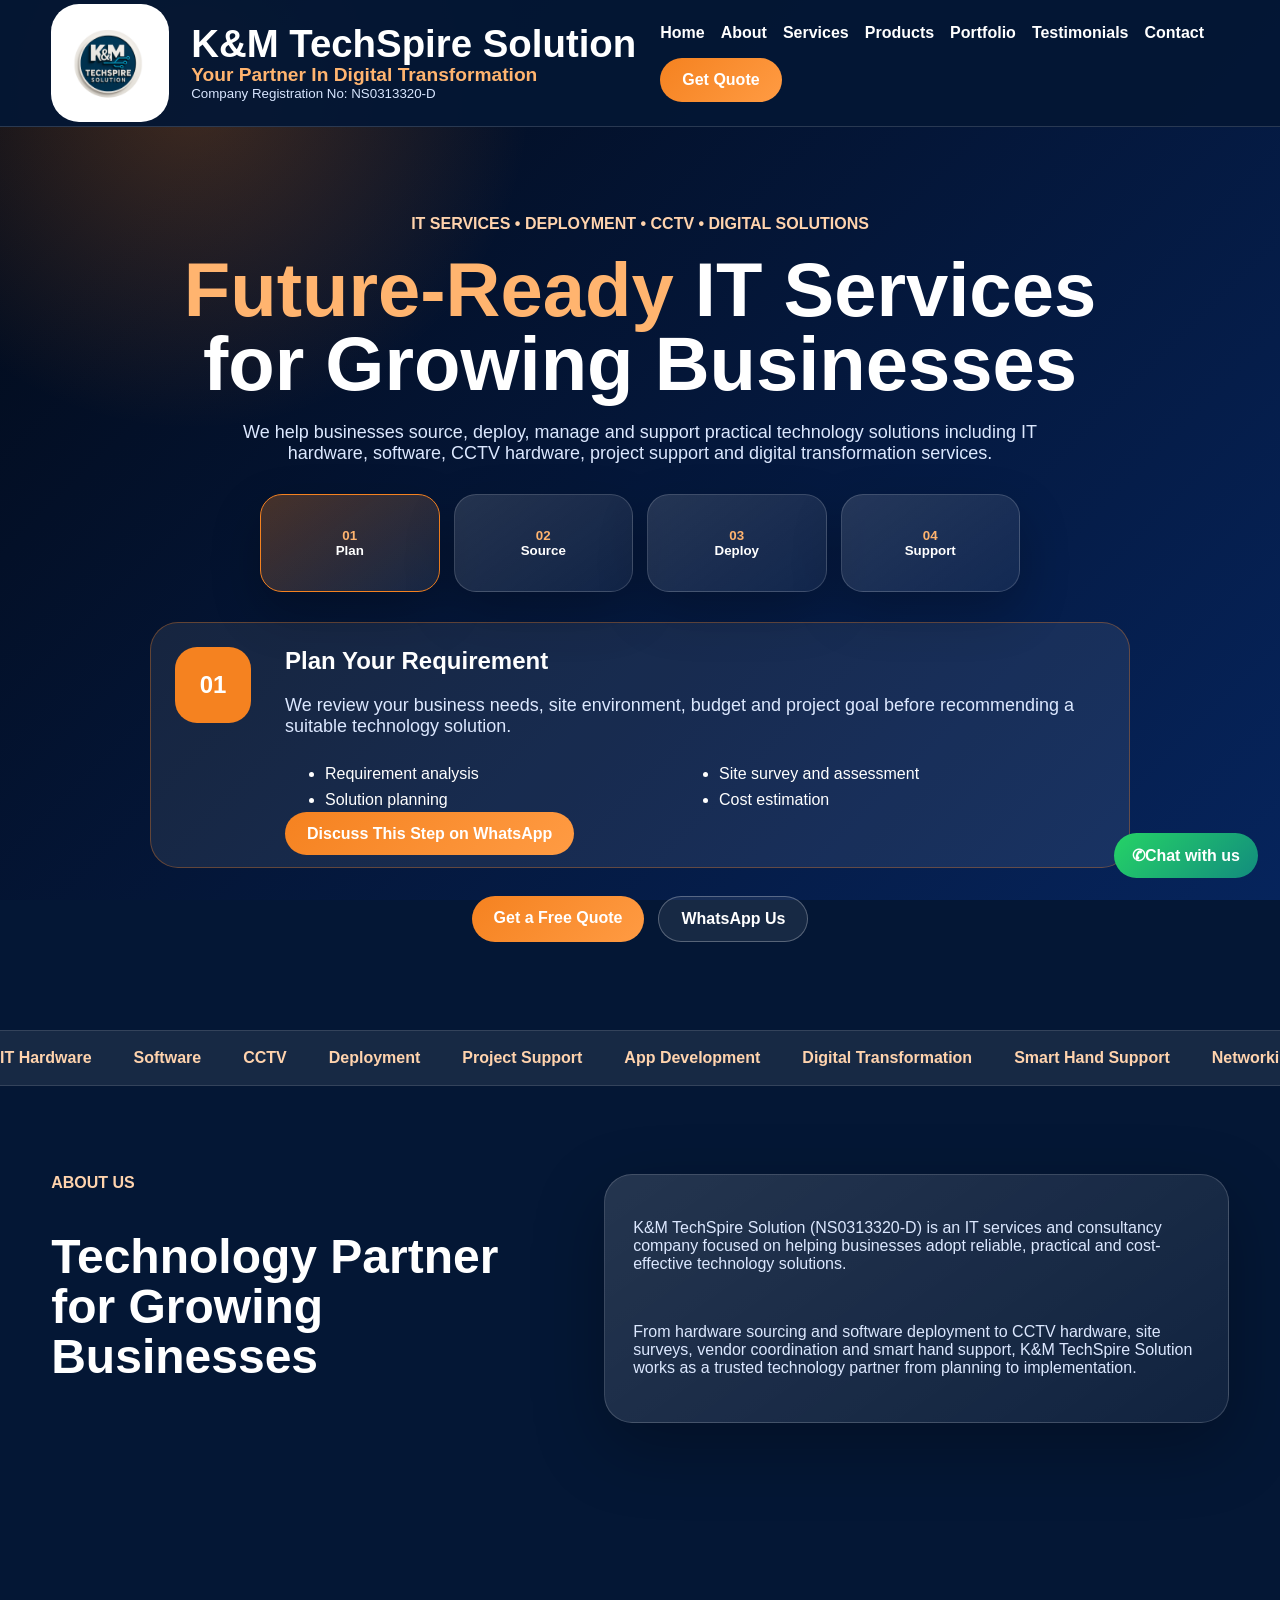
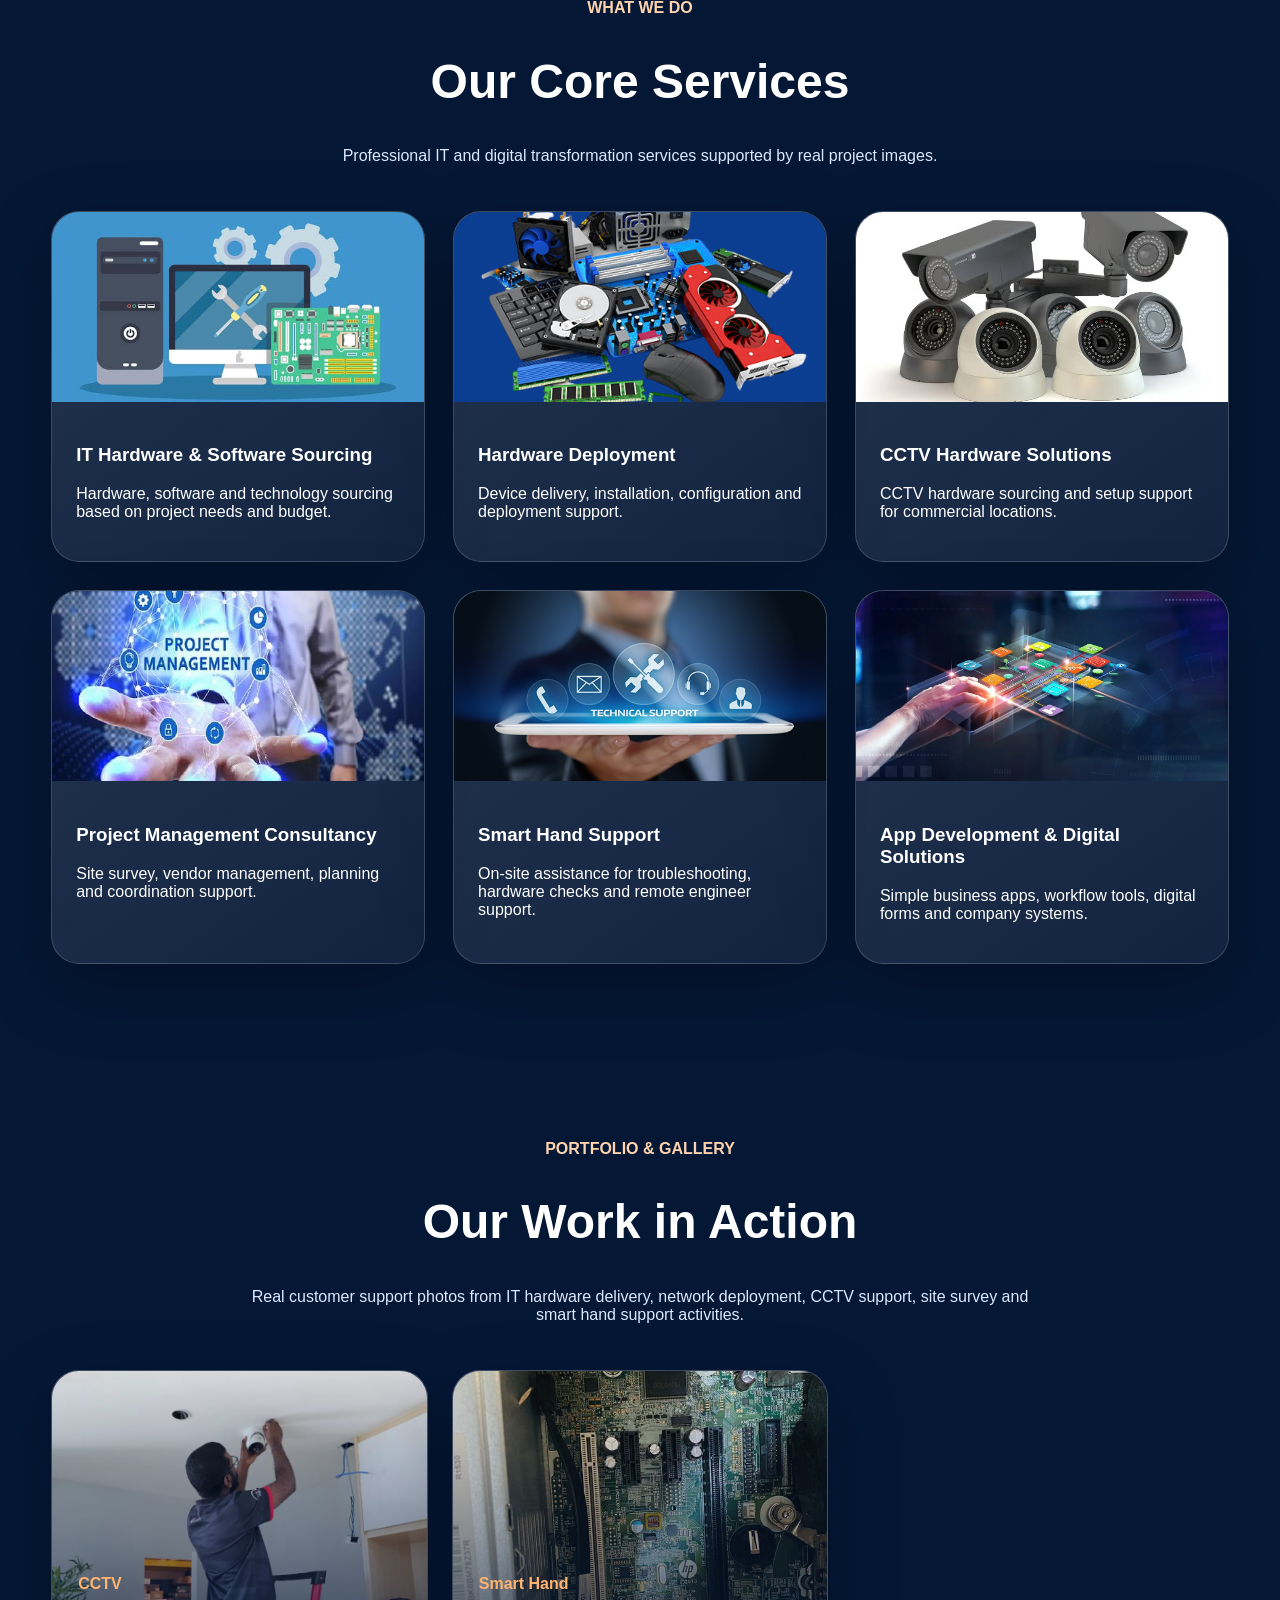
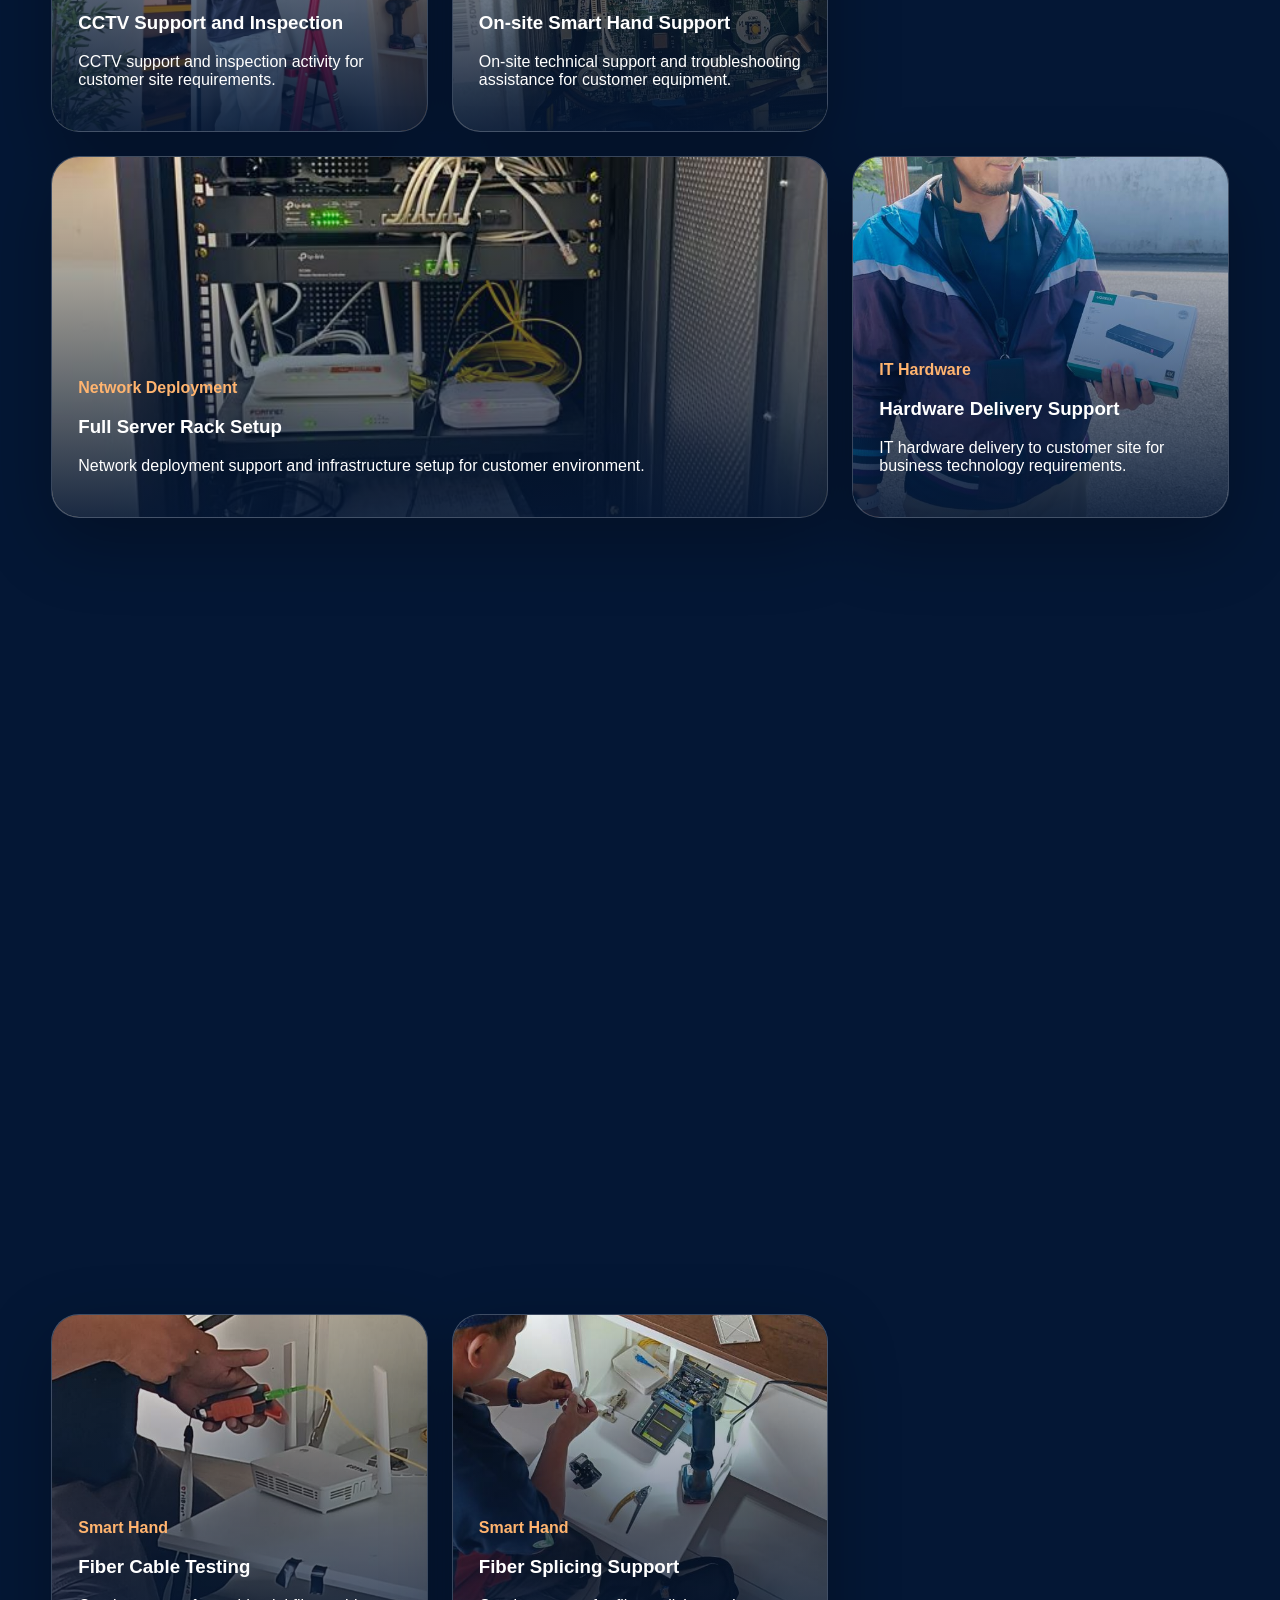
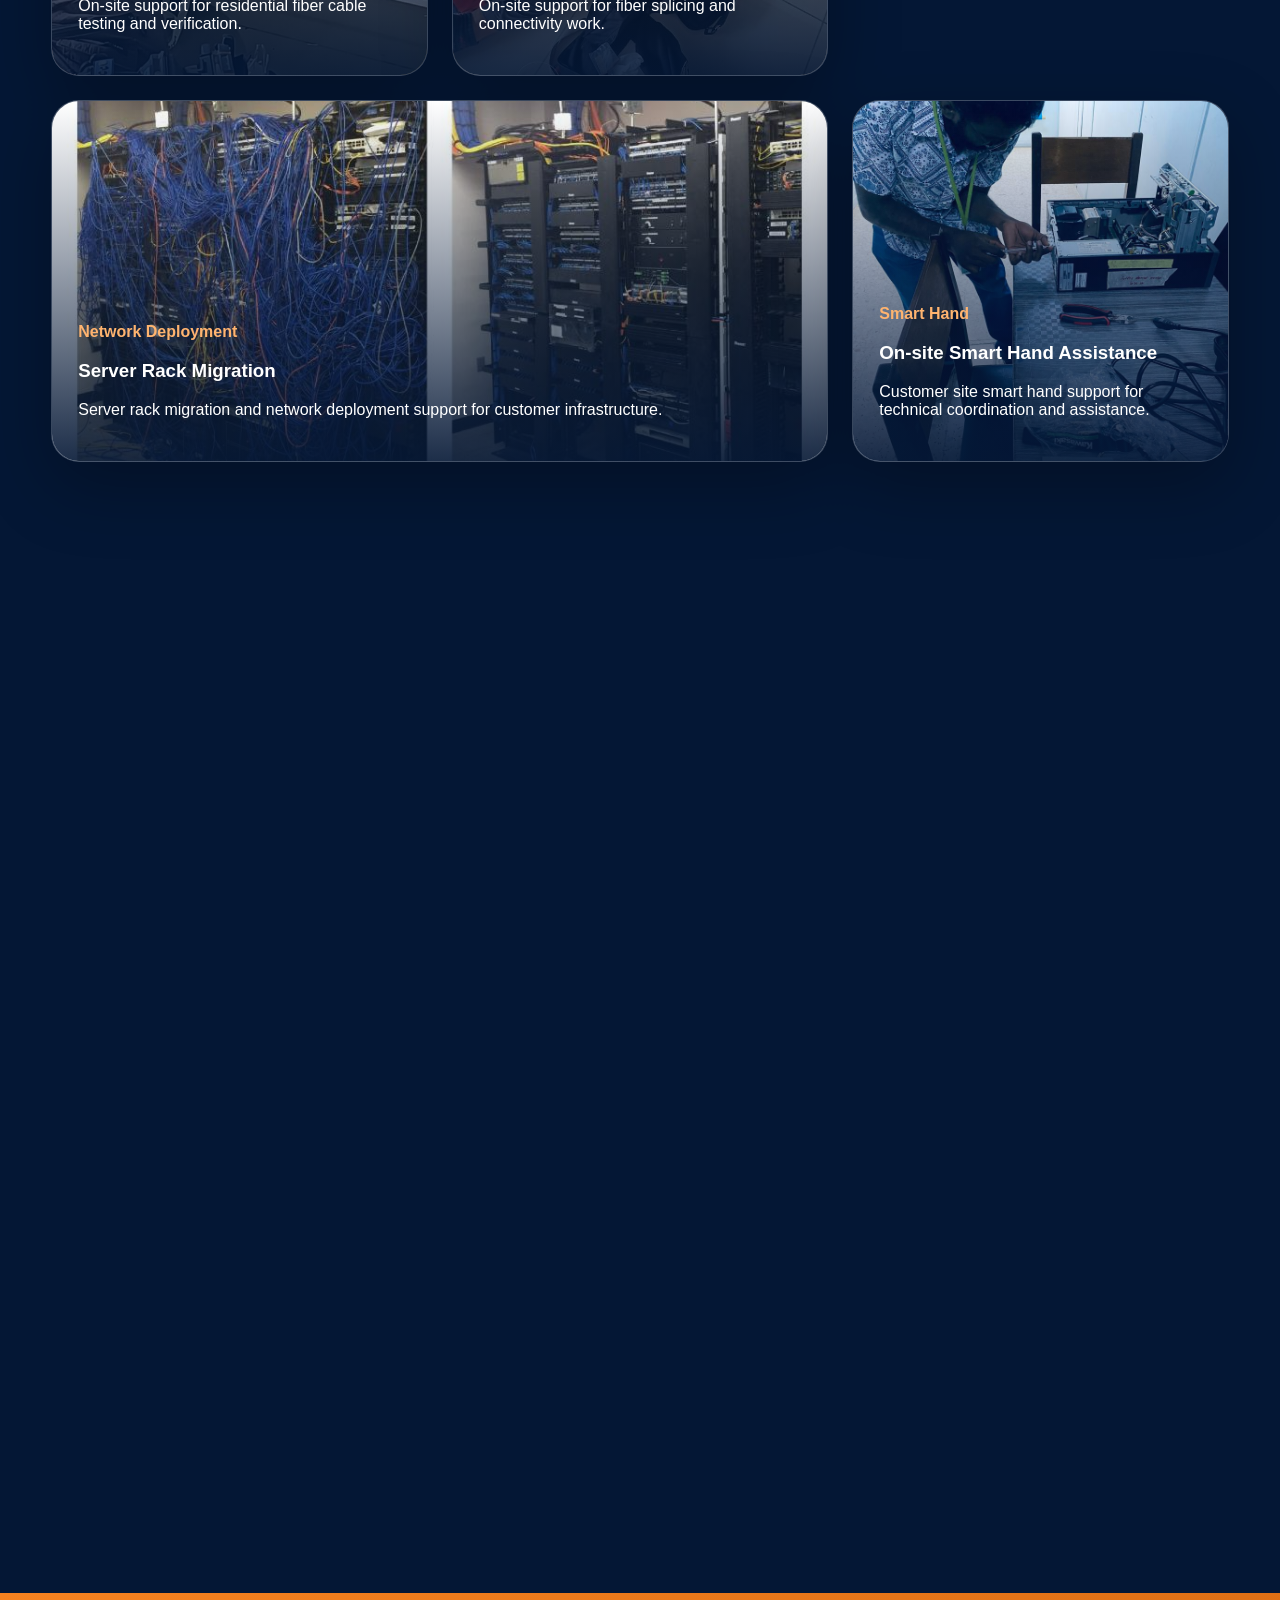
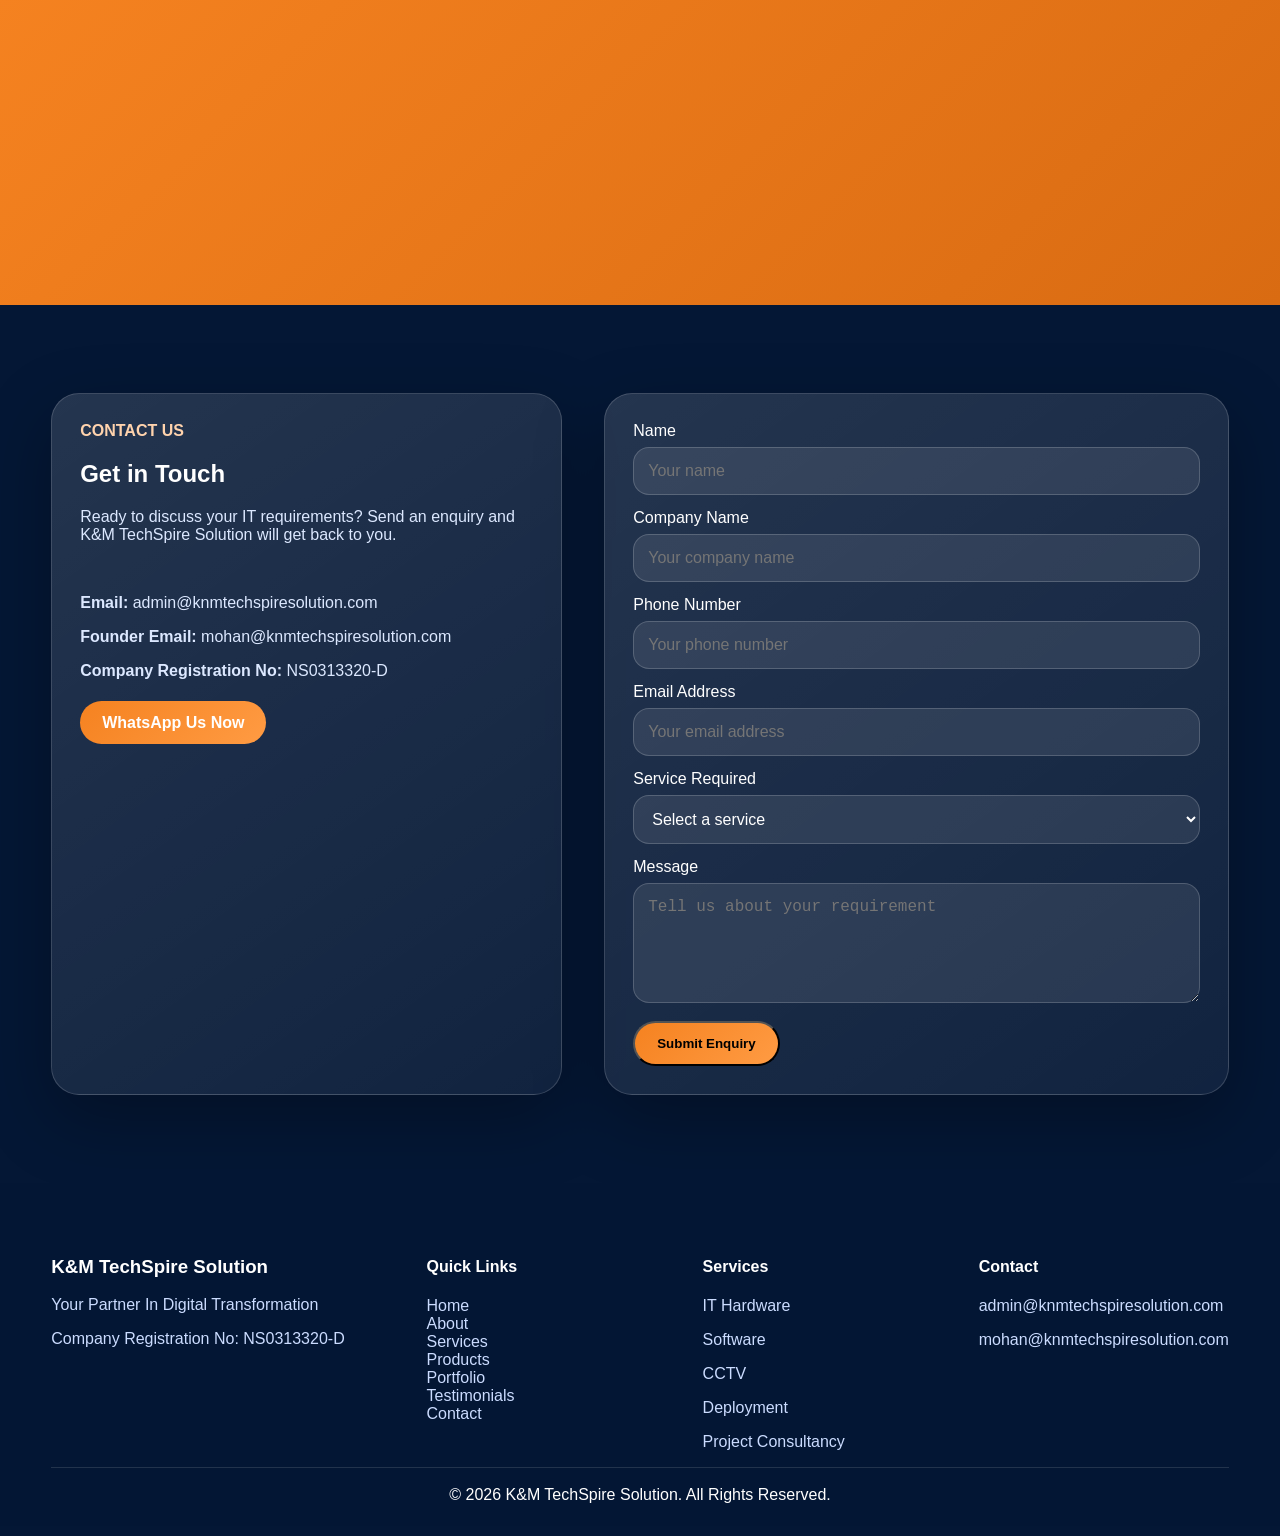
<file: index.html>
<!DOCTYPE html><html lang="en"><head><meta charset="UTF-8"><meta name="viewport" content="width=device-width, initial-scale=1.0"><title>K&M TechSpire Solution | IT Services & Digital Transformation</title><meta name="description" content="K&M TechSpire Solution provides IT services, hardware sourcing, CCTV, deployment, smart hand support and digital transformation services."><meta name="theme-color" content="#041735"><link rel="canonical" href="https://www.knmtechspiresolution.com/"><link rel="stylesheet" href="style.css?v=final-gallery-live"></head><body><div class="site-bg" aria-hidden="true"></div><header class="site-header"><div class="container nav-wrap"><a class="brand" href="index.html#home"><span class="brand-logo"><img src="assets/logo.png" alt="K&M TechSpire Solution Logo" onload="this.classList.add('loaded')" onerror="this.classList.add('missing')"><span class="logo-fallback">K&M</span></span><span class="brand-text"><strong>K&M TechSpire Solution</strong><em>Your Partner In Digital Transformation</em><small>Company Registration No: NS0313320-D</small></span></a><nav class="nav-links"><a href="index.html#home">Home</a><a href="index.html#about">About</a><a href="index.html#services">Services</a><a href="products.html">Products</a><a href="index.html#portfolio">Portfolio</a><a href="index.html#testimonials">Testimonials</a><a href="index.html#contact">Contact</a><a class="nav-btn" href="index.html#contact">Get Quote</a></nav></div></header><main><section id="home" class="hero-simple section-pad"><div class="container hero-simple-inner reveal"><span class="eyebrow">IT Services • Deployment • CCTV • Digital Solutions</span><h1><span>Future-Ready</span> IT Services for Growing Businesses</h1><p>We help businesses source, deploy, manage and support practical technology solutions including IT hardware, software, CCTV hardware, project support and digital transformation services.</p><div class="process-3d"><button class="process-card active" type="button" data-step="plan"><b>01</b><span>Plan</span></button><button class="process-card" type="button" data-step="source"><b>02</b><span>Source</span></button><button class="process-card" type="button" data-step="deploy"><b>03</b><span>Deploy</span></button><button class="process-card" type="button" data-step="support"><b>04</b><span>Support</span></button></div><div class="process-reveal-panel" id="processRevealPanel"><div class="process-reveal-icon" id="processRevealNumber">01</div><div class="process-reveal-copy"><h2 id="processRevealTitle">Plan Your Requirement</h2><p id="processRevealText">We review your business needs, site environment, budget and project goal before recommending a suitable technology solution.</p><ul id="processRevealList"><li>Requirement analysis</li><li>Site survey and assessment</li><li>Solution planning</li><li>Cost estimation</li></ul><a class="btn primary process-whatsapp" id="processWhatsapp" href="https://wa.me/60176232542?text=Hello%20K%26M%20TechSpire%20Solution%2C%20I%20would%20like%20to%20discuss%20the%20Plan%20step.%20Please%20contact%20me." target="_blank" rel="noopener">Discuss This Step on WhatsApp</a></div></div><div class="actions center"><a class="btn primary" href="#contact">Get a Free Quote</a><a class="btn secondary" href="https://wa.me/60176232542?text=Hello%20K%26M%20TechSpire%20Solution%2C%20I%20am%20interested%20in%20your%20IT%20services.%20Please%20contact%20me." target="_blank" rel="noopener">WhatsApp Us</a></div></div></section><section class="ticker"><div class="ticker-track"><span>IT Hardware</span><span>Software</span><span>CCTV</span><span>Deployment</span><span>Project Support</span><span>App Development</span><span>Digital Transformation</span><span>Smart Hand Support</span><span>Networking</span><span>Microsoft 365</span><span>Printers</span><span>AV Solutions</span></div></section><section id="about" class="section-pad"><div class="container split-grid"><div class="section-title reveal"><span class="section-label">About Us</span><h2>Technology Partner for Growing Businesses</h2></div><div class="glass reveal"><p>K&M TechSpire Solution (NS0313320-D) is an IT services and consultancy company focused on helping businesses adopt reliable, practical and cost-effective technology solutions.</p><br><p>From hardware sourcing and software deployment to CCTV hardware, site surveys, vendor coordination and smart hand support, K&M TechSpire Solution works as a trusted technology partner from planning to implementation.</p></div></div></section><section id="services" class="section-pad"><div class="container"><div class="section-heading reveal"><span class="section-label">What We Do</span><h2>Our Core Services</h2><p>Professional IT and digital transformation services supported by real project images.</p></div><div class="service-grid"><article class="service-card reveal"><div class="service-photo"><img src="assets/service-hardware.jpg" alt="IT Hardware & Software Sourcing" onload="this.classList.add('loaded')" onerror="this.classList.add('missing')"></div><div class="service-body"><h3>IT Hardware & Software Sourcing</h3><p>Hardware, software and technology sourcing based on project needs and budget.</p></div></article><article class="service-card reveal"><div class="service-photo"><img src="assets/service-deployment.jpg" alt="Hardware Deployment" onload="this.classList.add('loaded')" onerror="this.classList.add('missing')"></div><div class="service-body"><h3>Hardware Deployment</h3><p>Device delivery, installation, configuration and deployment support.</p></div></article><article class="service-card reveal"><div class="service-photo"><img src="assets/service-cctv.jpg" alt="CCTV Hardware Solutions" onload="this.classList.add('loaded')" onerror="this.classList.add('missing')"></div><div class="service-body"><h3>CCTV Hardware Solutions</h3><p>CCTV hardware sourcing and setup support for commercial locations.</p></div></article><article class="service-card reveal"><div class="service-photo"><img src="assets/service-project.jpg" alt="Project Management Consultancy" onload="this.classList.add('loaded')" onerror="this.classList.add('missing')"></div><div class="service-body"><h3>Project Management Consultancy</h3><p>Site survey, vendor management, planning and coordination support.</p></div></article><article class="service-card reveal"><div class="service-photo"><img src="assets/service-smart-hand.jpg" alt="Smart Hand Support" onload="this.classList.add('loaded')" onerror="this.classList.add('missing')"></div><div class="service-body"><h3>Smart Hand Support</h3><p>On-site assistance for troubleshooting, hardware checks and remote engineer support.</p></div></article><article class="service-card reveal"><div class="service-photo"><img src="assets/service-app.jpg" alt="App Development & Digital Solutions" onload="this.classList.add('loaded')" onerror="this.classList.add('missing')"></div><div class="service-body"><h3>App Development & Digital Solutions</h3><p>Simple business apps, workflow tools, digital forms and company systems.</p></div></article></div></div></section><section id="portfolio" class="section-pad"><div class="container"><div class="section-heading reveal"><span class="section-label">Portfolio & Gallery</span><h2>Our Work in Action</h2><p>Real customer support photos from IT hardware delivery, network deployment, CCTV support, site survey and smart hand support activities.</p></div><div class="real-gallery-grid"><article class="gallery-media-card reveal "><img src="assets/gallery/cctv-installation-01.jpg" alt="CCTV Support and Inspection" loading="lazy"><div><b>CCTV</b><h3>CCTV Support and Inspection</h3><p>CCTV support and inspection activity for customer site requirements.</p></div></article><article class="gallery-media-card reveal "><img src="assets/gallery/desktop-repair-01.jpg" alt="On-site Smart Hand Support" loading="lazy"><div><b>Smart Hand</b><h3>On-site Smart Hand Support</h3><p>On-site technical support and troubleshooting assistance for customer equipment.</p></div></article><article class="gallery-media-card reveal featured-gallery-card"><img src="assets/gallery/full-server-rack-setup-01.jpg" alt="Full Server Rack Setup" loading="lazy"><div><b>Network Deployment</b><h3>Full Server Rack Setup</h3><p>Network deployment support and infrastructure setup for customer environment.</p></div></article><article class="gallery-media-card reveal "><img src="assets/gallery/hardware-delivery-02.jpg" alt="Hardware Delivery Support" loading="lazy"><div><b>IT Hardware</b><h3>Hardware Delivery Support</h3><p>IT hardware delivery to customer site for business technology requirements.</p></div></article><article class="gallery-media-card reveal "><img src="assets/gallery/hardwares-delivery-01.jpg" alt="Customer Site Hardware Delivery" loading="lazy"><div><b>IT Hardware</b><h3>Customer Site Hardware Delivery</h3><p>Hardware sourcing and delivery support for customer project needs.</p></div></article><article class="gallery-media-card reveal "><img src="assets/gallery/new-infrastructure-setup-01.jpg" alt="New Infrastructure Setup" loading="lazy"><div><b>Infrastructure</b><h3>New Infrastructure Setup</h3><p>Network and infrastructure deployment support for customer site readiness.</p></div></article><article class="gallery-media-card reveal featured-gallery-card"><img src="assets/gallery/new-infrastructure-setup-final-02.jpg" alt="Final Infrastructure Setup" loading="lazy"><div><b>Infrastructure</b><h3>Final Infrastructure Setup</h3><p>Completed infrastructure setup and project support activity.</p></div></article><article class="gallery-media-card reveal "><img src="assets/gallery/project-site-survey-01.jpg" alt="Customer Project Site Survey" loading="lazy"><div><b>Site Survey</b><h3>Customer Project Site Survey</h3><p>Site survey and assessment before solution planning and deployment.</p></div></article><article class="gallery-media-card reveal "><img src="assets/gallery/residential-fiber-cable-testing-01.jpg" alt="Fiber Cable Testing" loading="lazy"><div><b>Smart Hand</b><h3>Fiber Cable Testing</h3><p>On-site support for residential fiber cable testing and verification.</p></div></article><article class="gallery-media-card reveal "><img src="assets/gallery/residential-fiber-splicing-01.jpg" alt="Fiber Splicing Support" loading="lazy"><div><b>Smart Hand</b><h3>Fiber Splicing Support</h3><p>On-site support for fiber splicing and connectivity work.</p></div></article><article class="gallery-media-card reveal featured-gallery-card"><img src="assets/gallery/server-rack-migration-01.jpg" alt="Server Rack Migration" loading="lazy"><div><b>Network Deployment</b><h3>Server Rack Migration</h3><p>Server rack migration and network deployment support for customer infrastructure.</p></div></article><article class="gallery-media-card reveal "><img src="assets/gallery/smart-hand-support-01.jpg" alt="On-site Smart Hand Assistance" loading="lazy"><div><b>Smart Hand</b><h3>On-site Smart Hand Assistance</h3><p>Customer site smart hand support for technical coordination and assistance.</p></div></article></div></div></section><section id="testimonials" class="section-pad"><div class="container"><div class="section-heading reveal"><span class="section-label">Testimonials</span><h2>Customer Feedback</h2><p>Customer feedback can be approved through Supabase.</p></div><div class="testimonial-live-layout"><div class="testimonial-display glass reveal"><div class="testimonial-display-head"><div><span class="section-label">Feedback Wall</span><h3>Latest Customer Feedback</h3></div><span class="live-badge">Approval Ready</span></div><div id="testimonialList" class="testimonial-list"><article class="testimonial live-card"><strong>“</strong><p>K&M TechSpire Solution provided clear communication, practical support and smooth coordination for our IT requirement.</p><span>Customer Name • SME Business Owner</span></article></div></div><form id="testimonialForm" class="testimonial-form glass reveal" name="customer-feedback" method="POST" data-netlify="true" data-netlify-honeypot="bot-field"><input type="hidden" name="form-name" value="customer-feedback"><p class="hidden-field"><label>Do not fill this field: <input name="bot-field"></label></p><span class="section-label">Post Feedback</span><h3>Share Your Experience</h3><p class="form-note">Feedback will be reviewed before publishing.</p><label>Name</label><input type="text" name="name" placeholder="Your name" required><label>Company / Role</label><input type="text" name="company" placeholder="Company name or role"><label>Rating</label><select name="rating" required><option value="">Select rating</option><option value="★★★★★">★★★★★ Excellent</option><option value="★★★★☆">★★★★☆ Good</option><option value="★★★☆☆">★★★☆☆ Average</option></select><label>Feedback</label><textarea name="feedback" rows="5" placeholder="Write your feedback here" required></textarea><button class="btn primary form-btn" type="submit">Submit Feedback</button><p id="feedbackStatus" class="feedback-status"></p></form></div></div></section><section class="cta"><div class="container reveal"><h2>Need IT Support or a Technology Solution?</h2><p>Let K&M TechSpire Solution help you plan, source and deploy the right solution for your business.</p><div class="actions center"><a class="btn secondary" href="#contact">Request a Quote</a><a class="btn secondary" href="https://wa.me/60176232542?text=Hello%20K%26M%20TechSpire%20Solution%2C%20I%20am%20interested%20in%20your%20IT%20services.%20Please%20contact%20me." target="_blank" rel="noopener">Chat on WhatsApp</a></div></div></section><section id="contact" class="section-pad"><div class="container split-grid"><div class="glass reveal"><span class="section-label">Contact Us</span><h2>Get in Touch</h2><p>Ready to discuss your IT requirements? Send an enquiry and K&M TechSpire Solution will get back to you.</p><br><p><strong>Email:</strong> admin@knmtechspiresolution.com</p><p><strong>Founder Email:</strong> mohan@knmtechspiresolution.com</p><p><strong>Company Registration No:</strong> NS0313320-D</p><br><a class="btn primary" href="https://wa.me/60176232542?text=Hello%20K%26M%20TechSpire%20Solution%2C%20I%20am%20interested%20in%20your%20IT%20services.%20Please%20contact%20me." target="_blank" rel="noopener">WhatsApp Us Now</a></div><form class="contact-form glass reveal" name="contact" method="POST" data-netlify="true" data-netlify-honeypot="bot-field"><input type="hidden" name="form-name" value="contact"><input type="hidden" name="subject" value="New Website Enquiry - K&M TechSpire Solution"><p class="hidden-field"><label>Do not fill this field: <input name="bot-field"></label></p><label>Name</label><input type="text" name="name" placeholder="Your name" required><label>Company Name</label><input type="text" name="company" placeholder="Your company name"><label>Phone Number</label><input type="tel" name="phone" placeholder="Your phone number" required><label>Email Address</label><input type="email" name="email" placeholder="Your email address" required><label>Service Required</label><select name="service"><option value="">Select a service</option><option>IT Hardware & Software Sourcing</option><option>Hardware Deployment</option><option>CCTV Hardware Solutions</option><option>Project Management Consultancy</option><option>Smart Hand Support</option><option>App Development & Digital Solutions</option></select><label>Message</label><textarea name="message" rows="5" placeholder="Tell us about your requirement"></textarea><button class="btn primary form-btn" type="submit">Submit Enquiry</button></form></div></section></main><footer class="footer"><div class="container footer-grid"><div><h3>K&M TechSpire Solution</h3><p>Your Partner In Digital Transformation</p><p>Company Registration No: NS0313320-D</p></div><div><h4>Quick Links</h4><a href="index.html#home">Home</a><a href="index.html#about">About</a><a href="index.html#services">Services</a><a href="products.html">Products</a><a href="index.html#portfolio">Portfolio</a><a href="index.html#testimonials">Testimonials</a><a href="index.html#contact">Contact</a></div><div><h4>Services</h4><p>IT Hardware</p><p>Software</p><p>CCTV</p><p>Deployment</p><p>Project Consultancy</p></div><div><h4>Contact</h4><p>admin@knmtechspiresolution.com</p><p>mohan@knmtechspiresolution.com</p></div></div><div class="container footer-bottom">© 2026 K&M TechSpire Solution. All Rights Reserved.</div></footer><a class="floating-whatsapp" href="https://wa.me/60176232542?text=Hello%20K%26M%20TechSpire%20Solution%2C%20I%20am%20interested%20in%20your%20IT%20services.%20Please%20contact%20me." target="_blank" rel="noopener"><span class="floating-whatsapp-icon">✆</span><span class="floating-whatsapp-text">Chat with us</span></a><script src="script.js"></script></body></html>
</file>
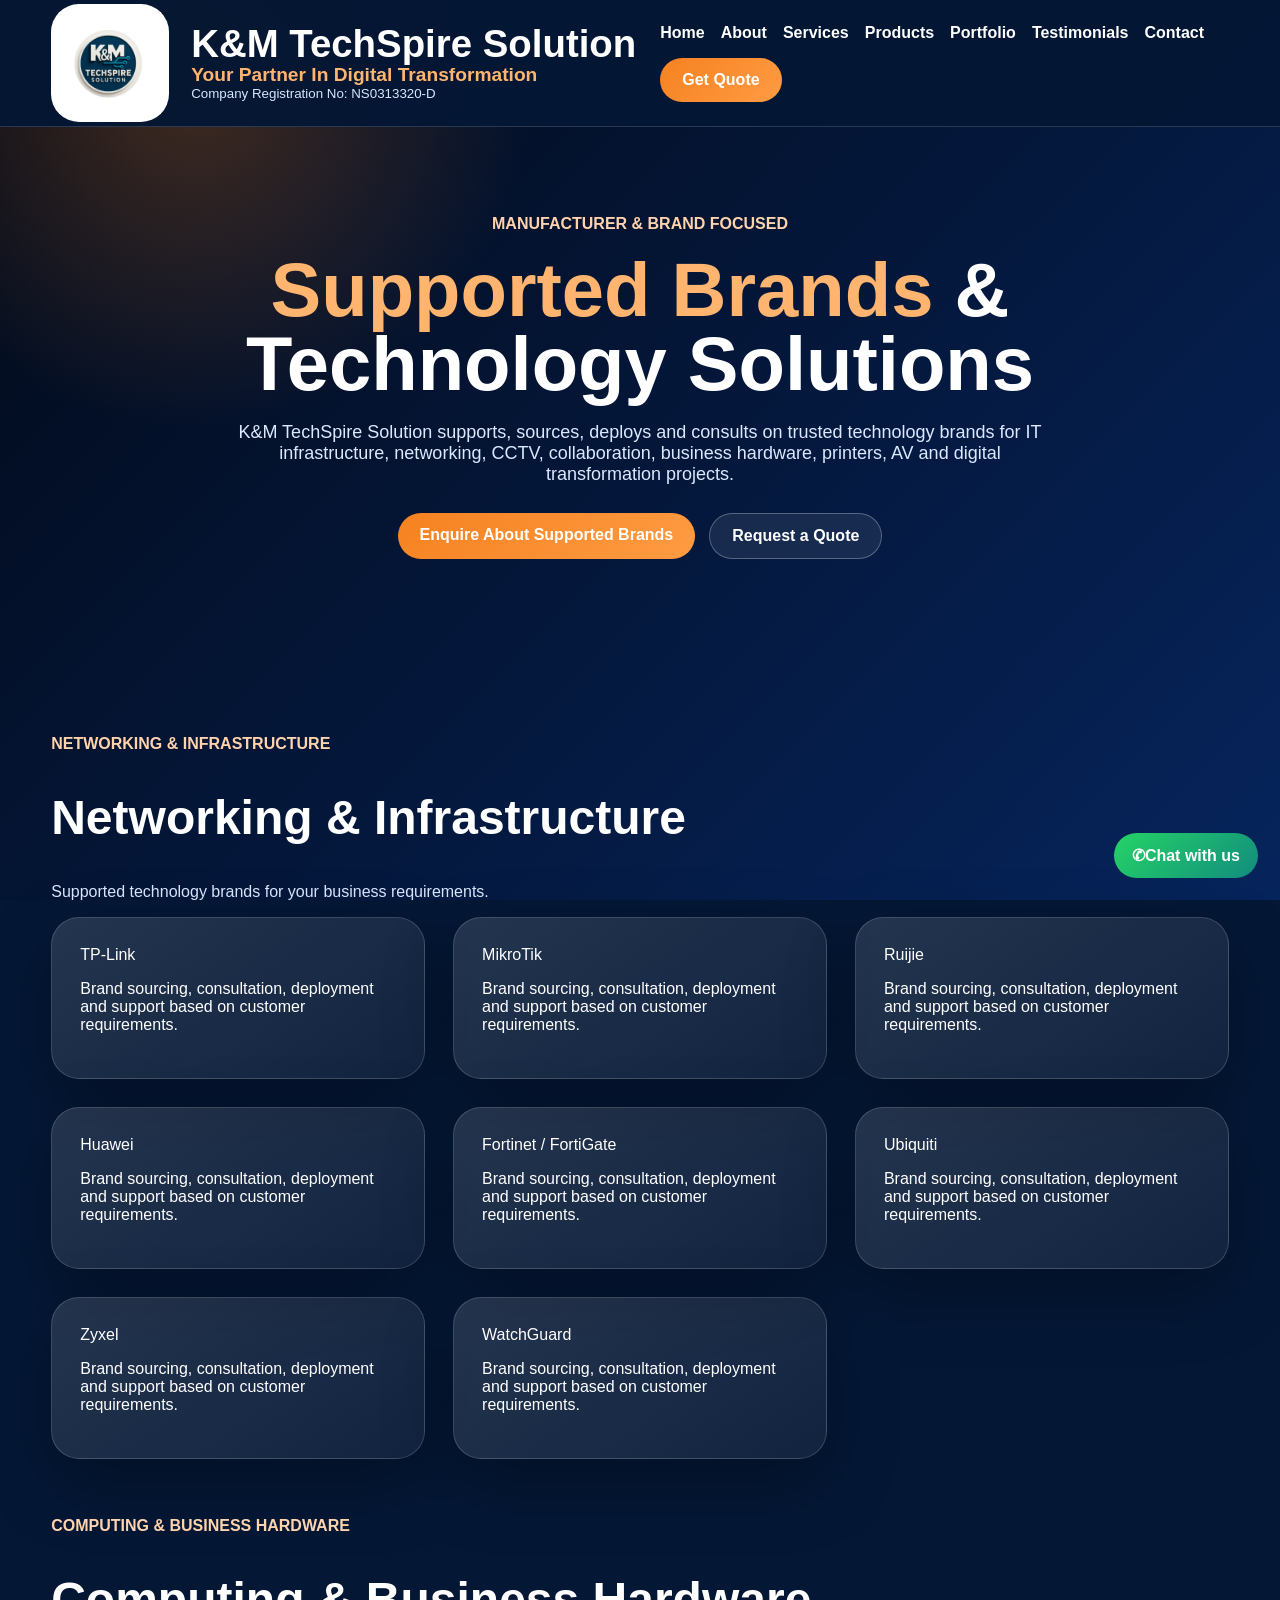
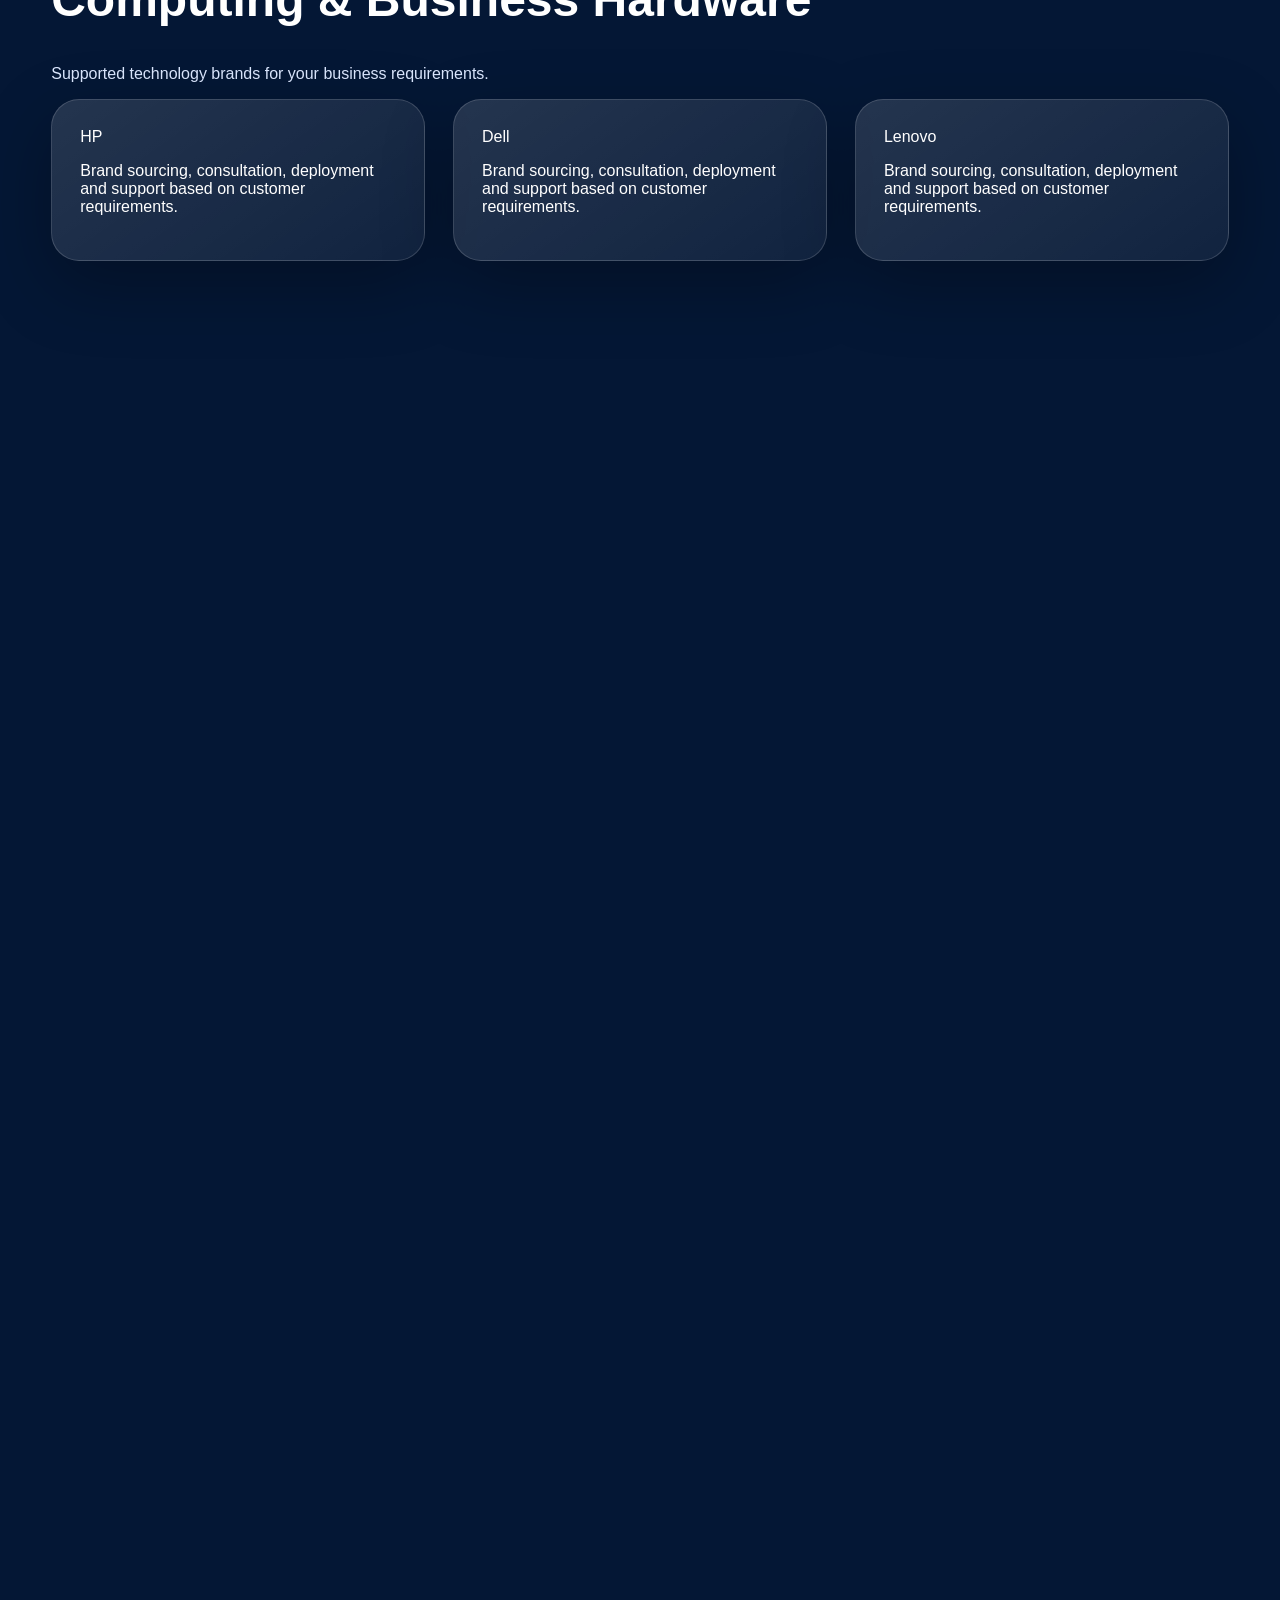
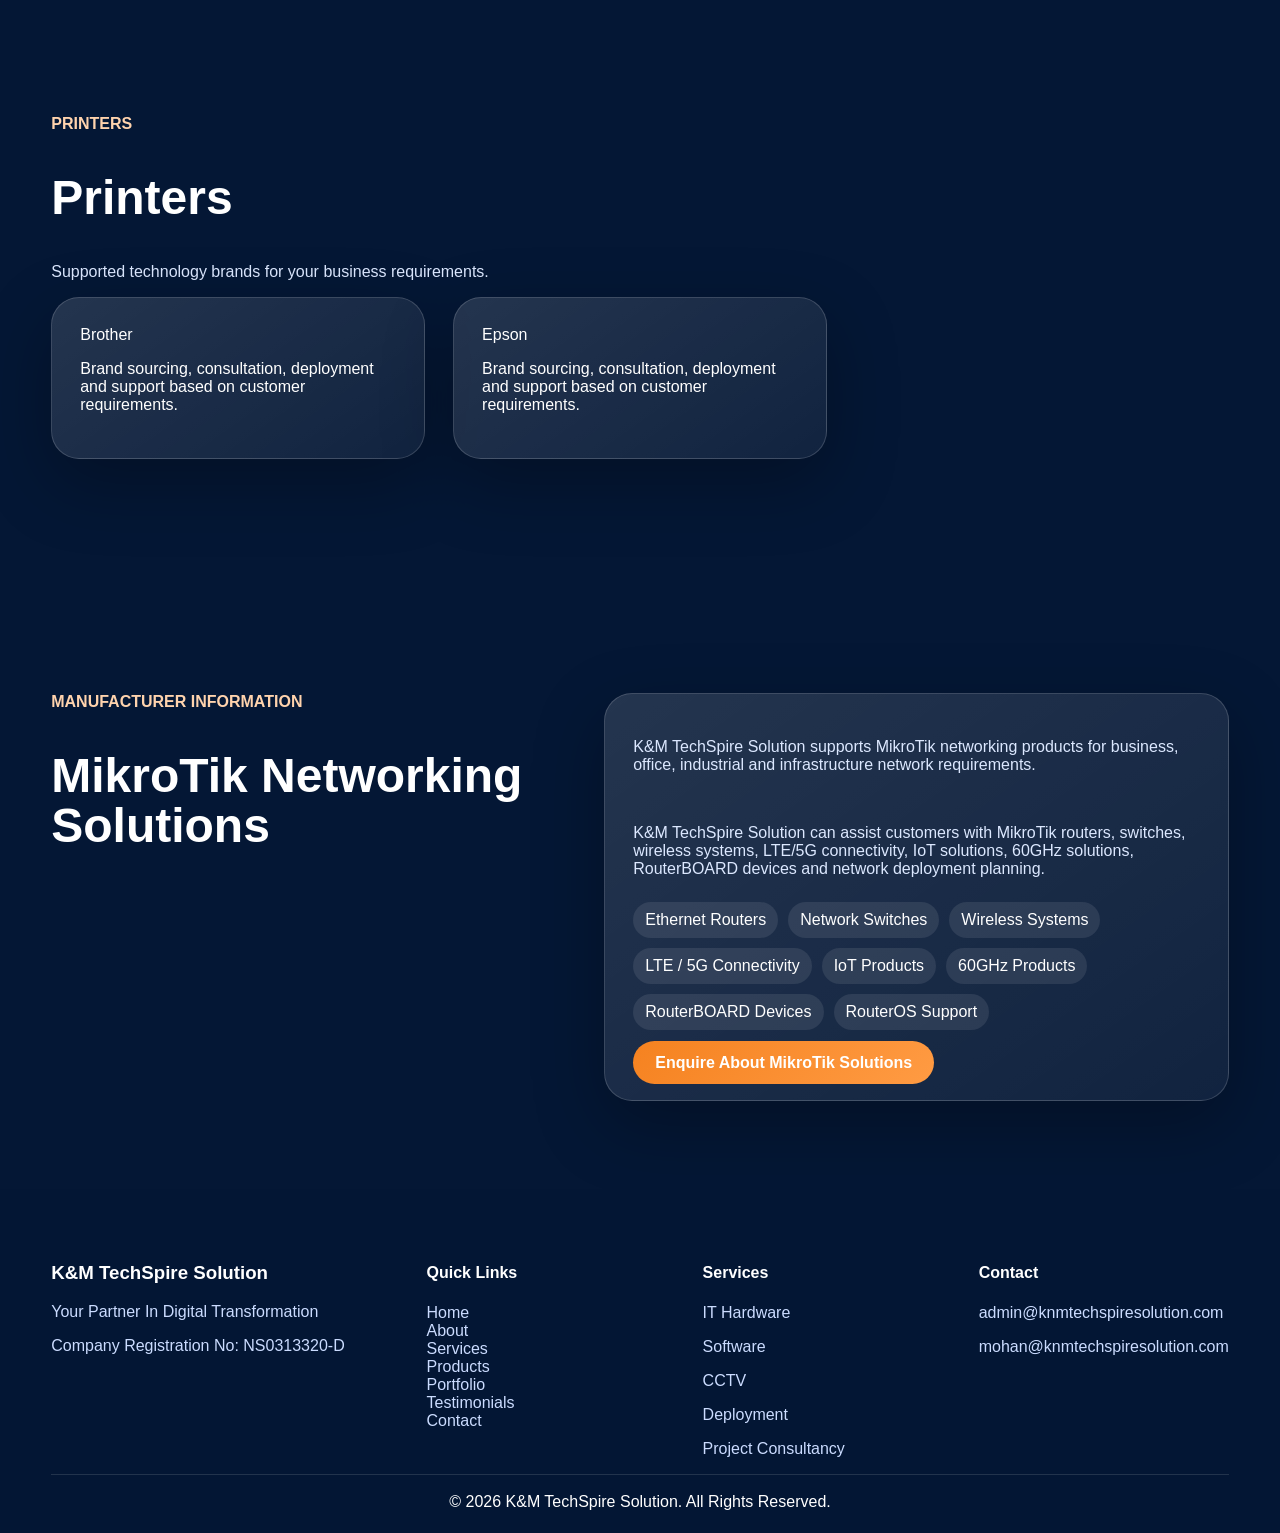
<file: products.html>
<!DOCTYPE html><html lang="en"><head><meta charset="UTF-8"><meta name="viewport" content="width=device-width, initial-scale=1.0"><title>Supported Brands & Technology Solutions | K&M TechSpire Solution</title><meta name="description" content="Supported technology brands and manufacturer solutions by K&M TechSpire Solution."><meta name="theme-color" content="#041735"><link rel="canonical" href="https://www.knmtechspiresolution.com/products.html"><link rel="stylesheet" href="style.css?v=final-gallery-live"></head><body><div class="site-bg" aria-hidden="true"></div><header class="site-header"><div class="container nav-wrap"><a class="brand" href="index.html#home"><span class="brand-logo"><img src="assets/logo.png" alt="K&M TechSpire Solution Logo" onload="this.classList.add('loaded')" onerror="this.classList.add('missing')"><span class="logo-fallback">K&M</span></span><span class="brand-text"><strong>K&M TechSpire Solution</strong><em>Your Partner In Digital Transformation</em><small>Company Registration No: NS0313320-D</small></span></a><nav class="nav-links"><a href="index.html#home">Home</a><a href="index.html#about">About</a><a href="index.html#services">Services</a><a href="products.html">Products</a><a href="index.html#portfolio">Portfolio</a><a href="index.html#testimonials">Testimonials</a><a href="index.html#contact">Contact</a><a class="nav-btn" href="index.html#contact">Get Quote</a></nav></div></header><main><section class="page-hero section-pad"><div class="container hero-simple-inner reveal"><span class="eyebrow">Manufacturer & Brand Focused</span><h1><span>Supported Brands</span> & Technology Solutions</h1><p>K&M TechSpire Solution supports, sources, deploys and consults on trusted technology brands for IT infrastructure, networking, CCTV, collaboration, business hardware, printers, AV and digital transformation projects.</p><div class="actions center"><a class="btn primary" href="https://wa.me/60176232542?text=Hello%20K%26M%20TechSpire%20Solution%2C%20I%20am%20interested%20in%20your%20IT%20services.%20Please%20contact%20me." target="_blank" rel="noopener">Enquire About Supported Brands</a><a class="btn secondary" href="index.html#contact">Request a Quote</a></div></div></section><section class="section-pad brands-section"><div class="container"><section class="brand-category reveal"><div class="brand-category-head"><span class="section-label">Networking & Infrastructure</span><h2>Networking & Infrastructure</h2><p>Supported technology brands for your business requirements.</p></div><div class="brand-grid"><article class="brand-card reveal"><div class="brand-name">TP-Link</div><p>Brand sourcing, consultation, deployment and support based on customer requirements.</p></article><article class="brand-card reveal"><div class="brand-name">MikroTik</div><p>Brand sourcing, consultation, deployment and support based on customer requirements.</p></article><article class="brand-card reveal"><div class="brand-name">Ruijie</div><p>Brand sourcing, consultation, deployment and support based on customer requirements.</p></article><article class="brand-card reveal"><div class="brand-name">Huawei</div><p>Brand sourcing, consultation, deployment and support based on customer requirements.</p></article><article class="brand-card reveal"><div class="brand-name">Fortinet / FortiGate</div><p>Brand sourcing, consultation, deployment and support based on customer requirements.</p></article><article class="brand-card reveal"><div class="brand-name">Ubiquiti</div><p>Brand sourcing, consultation, deployment and support based on customer requirements.</p></article><article class="brand-card reveal"><div class="brand-name">Zyxel</div><p>Brand sourcing, consultation, deployment and support based on customer requirements.</p></article><article class="brand-card reveal"><div class="brand-name">WatchGuard</div><p>Brand sourcing, consultation, deployment and support based on customer requirements.</p></article></div></section><section class="brand-category reveal"><div class="brand-category-head"><span class="section-label">Computing & Business Hardware</span><h2>Computing & Business Hardware</h2><p>Supported technology brands for your business requirements.</p></div><div class="brand-grid"><article class="brand-card reveal"><div class="brand-name">HP</div><p>Brand sourcing, consultation, deployment and support based on customer requirements.</p></article><article class="brand-card reveal"><div class="brand-name">Dell</div><p>Brand sourcing, consultation, deployment and support based on customer requirements.</p></article><article class="brand-card reveal"><div class="brand-name">Lenovo</div><p>Brand sourcing, consultation, deployment and support based on customer requirements.</p></article><article class="brand-card reveal"><div class="brand-name">Acer</div><p>Brand sourcing, consultation, deployment and support based on customer requirements.</p></article><article class="brand-card reveal"><div class="brand-name">ASUS</div><p>Brand sourcing, consultation, deployment and support based on customer requirements.</p></article></div></section><section class="brand-category reveal"><div class="brand-category-head"><span class="section-label">CCTV & Surveillance</span><h2>CCTV & Surveillance</h2><p>Supported technology brands for your business requirements.</p></div><div class="brand-grid"><article class="brand-card reveal"><div class="brand-name">Hikvision</div><p>Brand sourcing, consultation, deployment and support based on customer requirements.</p></article><article class="brand-card reveal"><div class="brand-name">TP-Link VIGI</div><p>Brand sourcing, consultation, deployment and support based on customer requirements.</p></article><article class="brand-card reveal"><div class="brand-name">LS Vision</div><p>Brand sourcing, consultation, deployment and support based on customer requirements.</p></article></div></section><section class="brand-category reveal"><div class="brand-category-head"><span class="section-label">Productivity & Collaboration</span><h2>Productivity & Collaboration</h2><p>Supported technology brands for your business requirements.</p></div><div class="brand-grid"><article class="brand-card reveal"><div class="brand-name">Logitech</div><p>Brand sourcing, consultation, deployment and support based on customer requirements.</p></article><article class="brand-card reveal"><div class="brand-name">Microsoft</div><p>Brand sourcing, consultation, deployment and support based on customer requirements.</p></article><article class="brand-card reveal"><div class="brand-name">Jabra</div><p>Brand sourcing, consultation, deployment and support based on customer requirements.</p></article></div></section><section class="brand-category reveal"><div class="brand-category-head"><span class="section-label">AV & Display Solutions</span><h2>AV & Display Solutions</h2><p>Supported technology brands for your business requirements.</p></div><div class="brand-grid"><article class="brand-card reveal"><div class="brand-name">Barco</div><p>Brand sourcing, consultation, deployment and support based on customer requirements.</p></article><article class="brand-card reveal"><div class="brand-name">Sony</div><p>Brand sourcing, consultation, deployment and support based on customer requirements.</p></article></div></section><section class="brand-category reveal"><div class="brand-category-head"><span class="section-label">Printers</span><h2>Printers</h2><p>Supported technology brands for your business requirements.</p></div><div class="brand-grid"><article class="brand-card reveal"><div class="brand-name">Brother</div><p>Brand sourcing, consultation, deployment and support based on customer requirements.</p></article><article class="brand-card reveal"><div class="brand-name">Epson</div><p>Brand sourcing, consultation, deployment and support based on customer requirements.</p></article></div></section></div></section><section class="section-pad"><div class="container split-grid"><div class="section-title reveal"><span class="section-label">Manufacturer Information</span><h2>MikroTik Networking Solutions</h2></div><div class="glass reveal"><p>K&M TechSpire Solution supports MikroTik networking products for business, office, industrial and infrastructure network requirements.</p><br><p>K&M TechSpire Solution can assist customers with MikroTik routers, switches, wireless systems, LTE/5G connectivity, IoT solutions, 60GHz solutions, RouterBOARD devices and network deployment planning.</p><div class="product-area-list"><span>Ethernet Routers</span><span>Network Switches</span><span>Wireless Systems</span><span>LTE / 5G Connectivity</span><span>IoT Products</span><span>60GHz Products</span><span>RouterBOARD Devices</span><span>RouterOS Support</span></div><a class="btn primary" href="https://wa.me/60176232542?text=Hello%20K%26M%20TechSpire%20Solution%2C%20I%20am%20interested%20in%20MikroTik%20networking%20solutions.%20Please%20contact%20me." target="_blank" rel="noopener">Enquire About MikroTik Solutions</a></div></div></section></main><footer class="footer"><div class="container footer-grid"><div><h3>K&M TechSpire Solution</h3><p>Your Partner In Digital Transformation</p><p>Company Registration No: NS0313320-D</p></div><div><h4>Quick Links</h4><a href="index.html#home">Home</a><a href="index.html#about">About</a><a href="index.html#services">Services</a><a href="products.html">Products</a><a href="index.html#portfolio">Portfolio</a><a href="index.html#testimonials">Testimonials</a><a href="index.html#contact">Contact</a></div><div><h4>Services</h4><p>IT Hardware</p><p>Software</p><p>CCTV</p><p>Deployment</p><p>Project Consultancy</p></div><div><h4>Contact</h4><p>admin@knmtechspiresolution.com</p><p>mohan@knmtechspiresolution.com</p></div></div><div class="container footer-bottom">© 2026 K&M TechSpire Solution. All Rights Reserved.</div></footer><a class="floating-whatsapp" href="https://wa.me/60176232542?text=Hello%20K%26M%20TechSpire%20Solution%2C%20I%20am%20interested%20in%20your%20IT%20services.%20Please%20contact%20me." target="_blank" rel="noopener"><span class="floating-whatsapp-icon">✆</span><span class="floating-whatsapp-text">Chat with us</span></a><script src="script.js"></script></body></html>
</file>
<file: style.css>
body{font-family:Arial,Helvetica,sans-serif;margin:0;background:#041735;color:#fff;overflow-x:hidden}a{text-decoration:none;color:inherit}.container{width:min(92%,1180px);margin:auto}.site-bg{position:fixed;inset:0;z-index:0;background:radial-gradient(circle at 15% 10%,rgba(245,130,32,.25),transparent 25%),linear-gradient(135deg,#020916,#06245c);pointer-events:none}.site-header,main,.footer{position:relative;z-index:2}.site-header{background:rgba(4,23,53,.94);border-bottom:1px solid rgba(255,255,255,.15)}.nav-wrap{min-height:126px;display:flex;align-items:center;justify-content:space-between;gap:24px}.brand{display:flex;align-items:center;gap:22px}.brand-logo{width:118px;height:118px;min-width:118px;background:#fff;border-radius:28px;display:grid;place-items:center;overflow:hidden}.brand-logo img{width:100%;height:100%;object-fit:contain;padding:8px;box-sizing:border-box;opacity:0}.brand-logo img.loaded{opacity:1}.logo-fallback{color:#0b3d91;font-weight:900}.brand-text strong{display:block;font-size:clamp(32px,3vw,44px);white-space:nowrap;line-height:1}.brand-text em{display:block;color:#ffb46f;font-style:normal;font-weight:900;font-size:clamp(16px,1.5vw,22px);white-space:nowrap}.brand-text small{display:block;color:#d8e6ff;white-space:nowrap}.nav-links{display:flex;flex-wrap:wrap;gap:16px;font-weight:800}.nav-btn,.btn{border-radius:999px;padding:13px 22px;font-weight:900}.nav-btn,.primary{background:linear-gradient(135deg,#f58220,#ff9b43)}.secondary{border:1px solid rgba(255,255,255,.28);background:rgba(255,255,255,.08)}.section-pad{padding:88px 0}.hero-simple-inner{text-align:center;max-width:980px}.eyebrow,.section-label{color:#ffd3ad;font-weight:900;text-transform:uppercase}.hero-simple h1,.page-hero h1{font-size:clamp(42px,6vw,76px);line-height:.98;margin:20px 0}.hero-simple h1 span,.page-hero h1 span{color:#ffb46f}.hero-simple p,.page-hero p{color:#dce8ff;font-size:18px;max-width:820px;margin:0 auto 28px}.actions{display:flex;gap:14px;flex-wrap:wrap;justify-content:center}.process-3d{display:grid;grid-template-columns:repeat(4,1fr);gap:14px;max-width:760px;margin:30px auto;perspective:1200px}.process-card{min-height:98px;border-radius:22px;border:1px solid rgba(255,255,255,.16);background:linear-gradient(145deg,rgba(255,255,255,.13),rgba(255,255,255,.055));color:#fff;box-shadow:0 20px 50px rgba(0,0,0,.24);transition:.25s;cursor:pointer}.process-card b{display:block;color:#ffb46f}.process-card span{font-weight:900}.process-card:hover{transform:translateY(-8px) rotateX(8deg) rotateY(-8deg);border-color:#f58220}.process-card.active{background:linear-gradient(145deg,rgba(245,130,32,.28),rgba(255,255,255,.08));border-color:#f58220}.process-reveal-panel{max-width:930px;margin:0 auto 28px;padding:24px;border:1px solid rgba(245,130,32,.34);border-radius:28px;background:rgba(255,255,255,.08);display:grid;grid-template-columns:88px 1fr;gap:22px;text-align:left}.process-reveal-icon{width:76px;height:76px;border-radius:22px;background:#f58220;display:grid;place-items:center;font-weight:900;font-size:24px}.process-reveal-copy h2{margin-top:0}.process-reveal-copy p{color:#dce8ff}.process-reveal-copy ul{display:grid;grid-template-columns:repeat(2,1fr);gap:8px}.ticker{overflow:hidden;padding:18px 0;background:rgba(255,255,255,.08);border-block:1px solid rgba(255,255,255,.12)}.ticker-track{display:inline-flex;gap:42px;white-space:nowrap;font-weight:900;color:#ffd3ad;animation:tickerFullLeftToRight 24s linear infinite}@keyframes tickerFullLeftToRight{0%{transform:translateX(-100%)}100%{transform:translateX(100vw)}}.split-grid{display:grid;grid-template-columns:.9fr 1.1fr;gap:42px}.glass,.service-card,.gallery-media-card,.testimonial,.brand-card,.gallery-card{background:linear-gradient(145deg,rgba(255,255,255,.13),rgba(255,255,255,.055));border:1px solid rgba(255,255,255,.16);border-radius:28px;box-shadow:0 24px 70px rgba(0,0,0,.28)}.glass,.testimonial,.testimonial-form,.testimonial-display,.brand-card{padding:28px}.section-heading{text-align:center;max-width:780px;margin:0 auto 46px}.section-heading h2,.section-title h2,.brand-category-head h2{font-size:clamp(30px,4vw,48px);line-height:1.05}.section-heading p,.glass p,.brand-category-head p{color:#dce8ff}.service-grid,.brand-grid{display:grid;grid-template-columns:repeat(3,1fr);gap:28px}.service-card{overflow:hidden}.service-photo{height:190px;position:relative;background:#0b3d91}.service-photo img{width:100%;height:100%;object-fit:cover;opacity:0}.service-photo img.loaded{opacity:1}.service-body{padding:24px}.real-gallery-grid{display:grid;grid-template-columns:repeat(3,1fr);gap:24px}.gallery-media-card{position:relative;min-height:360px;overflow:hidden}.gallery-media-card img{position:absolute;inset:0;width:100%;height:100%;object-fit:cover}.gallery-media-card:after{content:"";position:absolute;inset:0;background:linear-gradient(180deg,transparent,rgba(4,23,53,.9))}.gallery-media-card div{position:absolute;z-index:2;bottom:0;padding:26px}.gallery-media-card b{color:#ffb46f}.featured-gallery-card{grid-column:span 2}.testimonial-live-layout,.portfolio-grid{display:grid;grid-template-columns:1.1fr .9fr;gap:24px}.testimonial-display-head{display:flex;justify-content:space-between}.live-badge{color:#ffb46f}.testimonial-form input,.testimonial-form select,.testimonial-form textarea,.contact-form input,.contact-form select,.contact-form textarea{width:100%;box-sizing:border-box;margin:7px 0 14px;padding:14px;border-radius:16px;border:1px solid rgba(255,255,255,.18);background:rgba(255,255,255,.09);color:#fff;font-size:16px}.hidden-field{display:none}.cta{padding:82px 0;text-align:center;background:linear-gradient(135deg,#f58220,#d96b12)}.floating-whatsapp{position:fixed;right:22px;bottom:22px;z-index:9999;background:linear-gradient(135deg,#25D366,#128C7E);padding:13px 18px;border-radius:999px;font-weight:900}.footer{padding:54px 0 22px;background:rgba(4,23,53,.9)}.footer-grid{display:grid;grid-template-columns:1.4fr 1fr 1fr 1fr;gap:28px}.footer a,.footer p{display:block;color:#cbdcff}.footer-bottom{text-align:center;border-top:1px solid rgba(255,255,255,.12);padding-top:18px}.reveal{opacity:0;transform:translateY(28px);transition:.65s}.reveal.active{opacity:1;transform:none}.brand-category{margin-bottom:58px}.product-area-list{display:flex;flex-wrap:wrap;gap:10px;margin:24px 0}.product-area-list span{padding:9px 12px;border-radius:999px;background:rgba(255,255,255,.09)}@media(max-width:1180px){.nav-wrap{flex-direction:column}.brand{min-width:0}.service-grid,.brand-grid,.real-gallery-grid{grid-template-columns:repeat(2,1fr)}.split-grid,.portfolio-grid,.testimonial-live-layout{grid-template-columns:1fr}.footer-grid{grid-template-columns:repeat(2,1fr)}}@media(max-width:640px){.container{width:92%}.section-pad{padding:58px 0}.brand{gap:10px}.brand-logo{width:66px;height:66px;min-width:66px;border-radius:18px}.brand-text strong{font-size:clamp(18px,5.2vw,24px)}.brand-text em{font-size:clamp(11px,3.3vw,14px)}.brand-text small{font-size:clamp(9px,2.7vw,11px)}.nav-links{font-size:12px;gap:8px}.hero-simple-inner{text-align:left}.process-3d{grid-template-columns:repeat(2,1fr)}.process-reveal-panel{grid-template-columns:1fr}.process-reveal-copy ul{grid-template-columns:1fr}.actions{display:grid}.btn{width:100%;box-sizing:border-box}.service-grid,.brand-grid,.real-gallery-grid,.footer-grid{grid-template-columns:1fr}.featured-gallery-card{grid-column:auto}.gallery-media-card{min-height:300px}.floating-whatsapp{width:58px;height:58px;padding:0;display:grid;place-items:center;border-radius:50%}.floating-whatsapp-text{display:none}}
</file>
